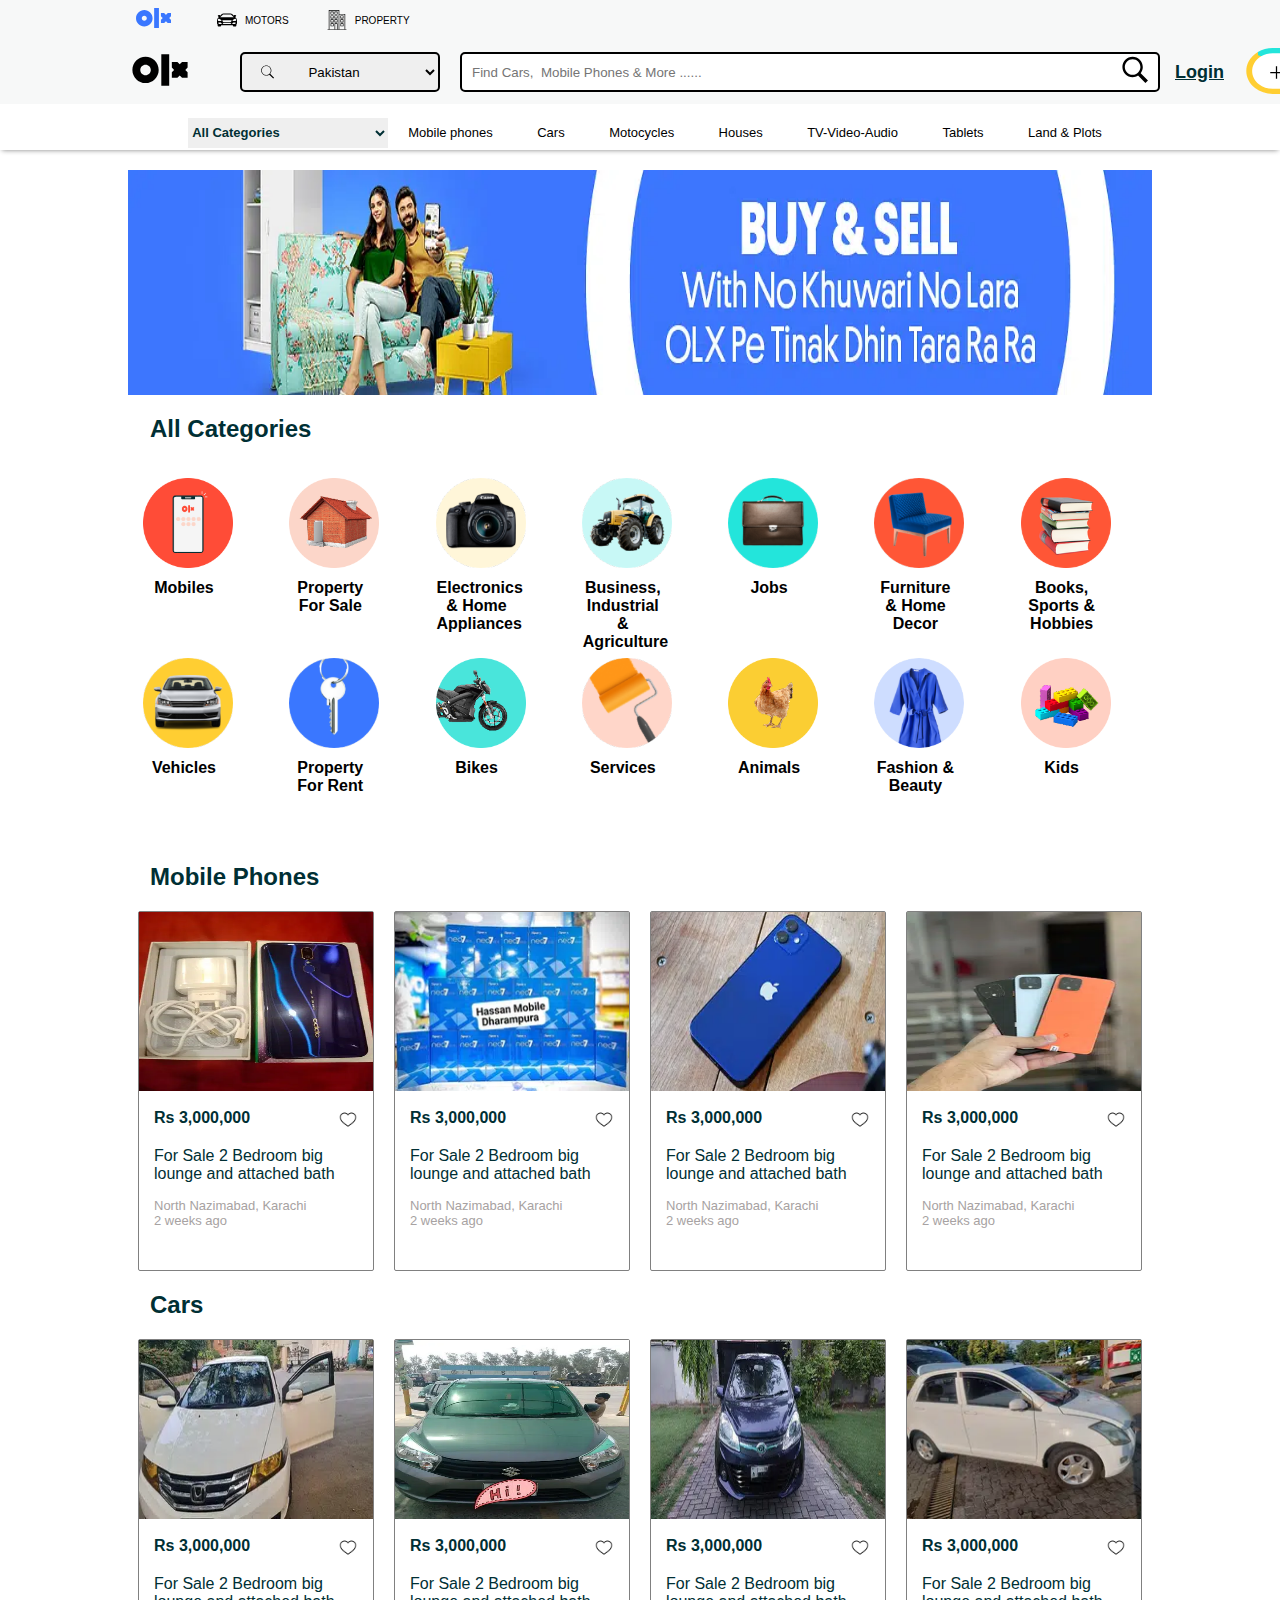
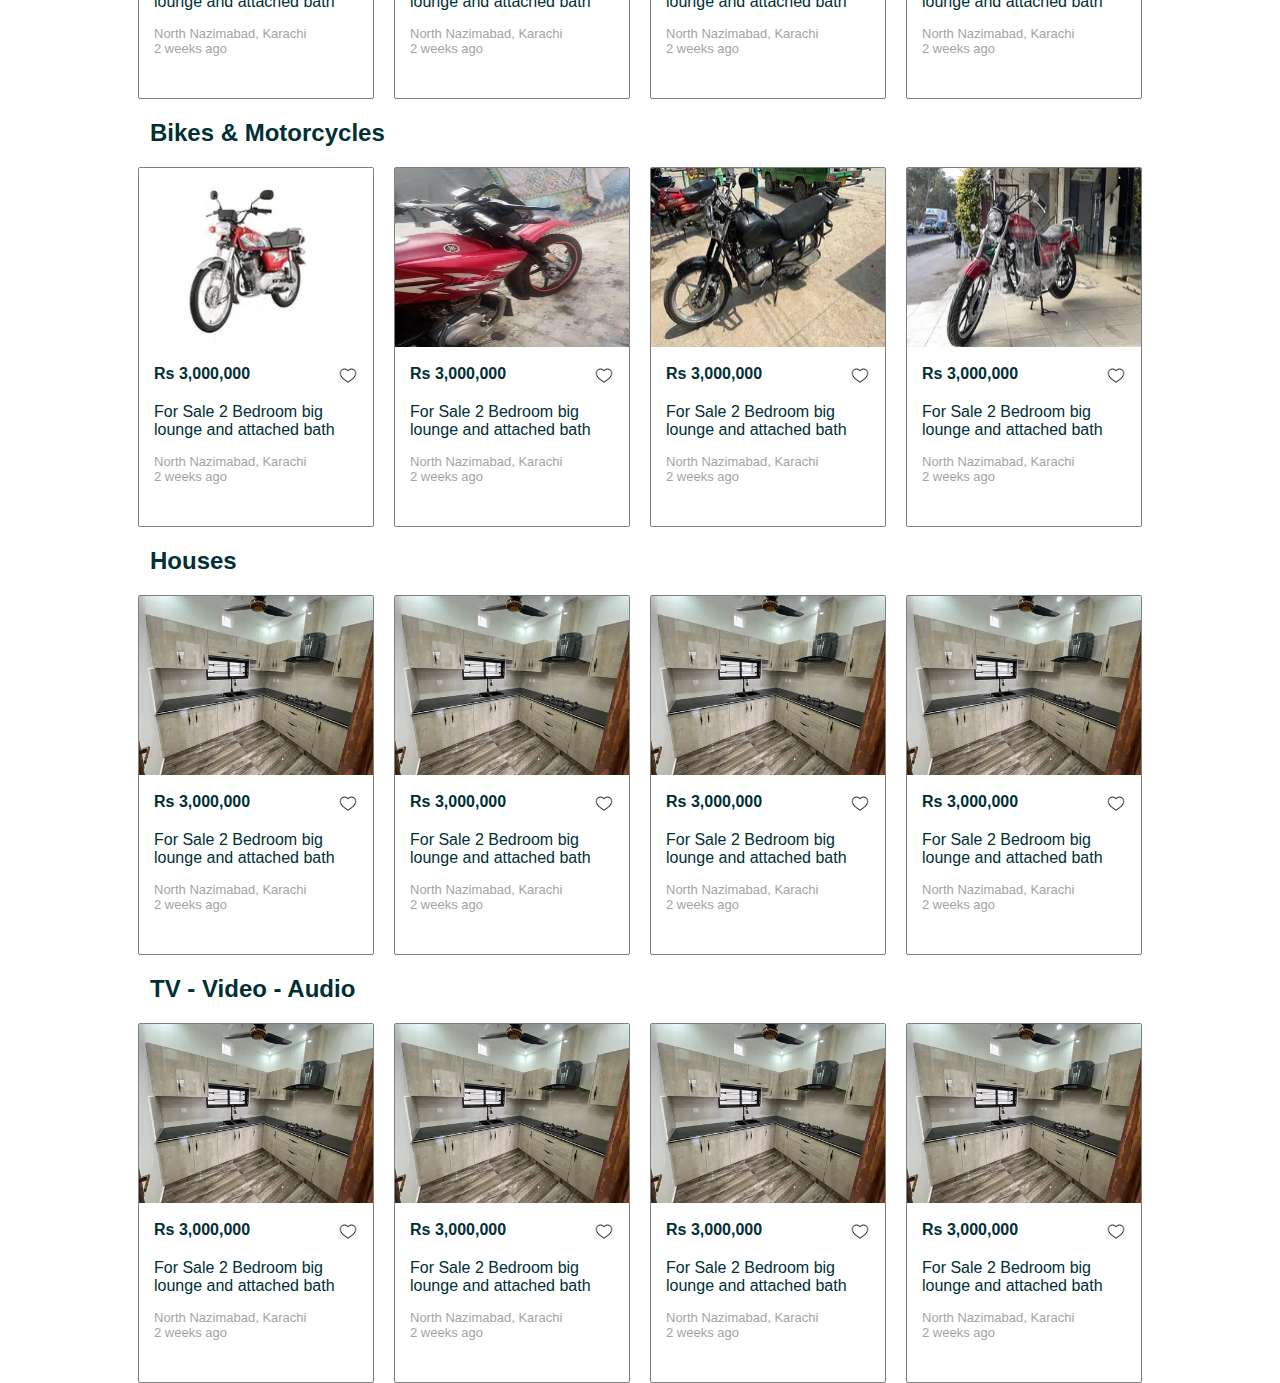
<file: index.html>
<!DOCTYPE html>
<html lang="en">

<head>
    <meta charset="UTF-8">
    <meta name="viewport" content="width=device-width, initial-scale=1.0">
    <title>OLX</title>
    <link rel="stylesheet" href="style.css">
</head>

<body>
    <header>
        <div class="topheader">

            <div id="logo">
                <img src="./images/OLX_2019.svg" alt="logo black" width="35">
            </div>

            <div id="car">
                <img src="./images/sedan-car-front.svg" alt="car">
                <p>MOTORS</p>
            </div>

            <div id="property">
                <img src="./images/building-1062.svg" alt="property">
                <p>PROPERTY</p>
            </div>

        </div>
        <div id="botheader">
            <div id="logo2">
                <img src="./images/olx-logo-vector.svg" alt="logo2" width="60">
            </div>
            <div id="location">
                <img src="./images/icons8-search.svg" alt="search" width="15">
                <select title="location" name="location" id="locate">
                    <option value="Pakistan" selected>Pakistan</option>
                    <option value="Azad Kashmir">Azad Kashmir</option>
                    <option value="Baluchistan">Baluchistan</option>
                    <option value="Islamabad">Islamabad</option>
                    <option value="Khyber pakhtunkhuwa">Khyber pakhtunkhuwa</option>
                    <option value="Punjab">Punjab</option>
                    <option value="Sindh">Sindh</option>
                </select>
            </div>
            <div id="search-container">
                <input type="search" name="search" id="searchinput"
                    placeholder="Find Cars,  Mobile Phones & More ...... ">
                <div id="searchicon">
                    <a href="http://google.com/search"><img src="./images/icons8-search black.svg" alt="black search"
                            width="30"></a>
                </div>
            </div>

            <div class="login">
                <a href="./login.html" target="_blank">Login</a>
            </div>

            <div class="sell">
                <img src="./images/icons8-plus.svg" alt="plus" width="15">
                <span><a href="./sell.html" title="sell"> SELL</a></span>
            </div>
        </div>
    </header>

    <nav>
        <div id="nav">
            <div class="category">

                <select title="category" id="category" name="category">
                    <option value="all">All Categories</option>
                    <option value="mobilephones">Mobiles</option>
                    <option value="vehicles">Vehicles</option>
                    <option value="home-decor">Home Decor</option>
                    <!-- Add more categories as needed -->
                </select>
            </div>

            <div id="navbar"></div>
            <ul>
                <li><a href="./mobile-phones.html">Mobile phones</a></li>
                <li><a href="./cars.html">Cars</a></li>
                <li><a href="./motocycles.html">Motocycles</a></li>
                <li><a href="./houses.html">Houses</a></li>
                <li><a href="tv-video-audio.html">TV-Video-Audio</a></li>
                <li><a href="tablets.html">Tablets</a></li>
                <li><a href="land-plots.html">Land & Plots</a></li>

        </div>

        </div>
    </nav>
    <!-- <div class="banner">
        <img src="./images/banner2.jpg" alt="banner"  >
    </div> -->

    <div class="banner">
        <div class="imageslider">

        </div>
    </div>

    <div class="section">


        <h2> All Categories</h2>
        <!-- Categories -->
        <div class="allcategories">


            <div class="cat">
                <div>
                    <img src="./images/cat/mobiles.8c768c96bfde33f18fcf5af2a8b9cf71.png" alt="mobile-phones" width="90">

                </div>
                <div class="spany">

                    <span>Mobiles</span>
                </div>
            </div>
            <div class="cat">
                <div>
                    <img src="./images/cat/vehicles.29fb808d5118f0db56f68a39ce5392e2.png" alt="vehicles" width="90">

                </div>
                <div class="spany">

                    <span>Vehicles</span>
                </div>
            </div>
            <div class="cat">
                <div>
                    <img src="./images/cat/property-for-sale.e3a00dbfdaa69fe5f713665f1069502f.png"
                        alt="property-for-sale" width="90">

                </div>
                <div class="spany">

                    <span>Property for Sale</span>
                </div>
            </div>
            <div class="cat">
                <div>
                    <img src="./images/cat/property-for-rent.8436595fbaa90d47f0178006f57090a8.png"
                        alt="property-for-rent" width="90">

                </div>
                <div class="spany">

                    <span>Property for Rent</span>
                </div>
            </div>
            <div class="cat">
                <div>
                    <img src="./images/cat/electronics-home-appliances.46e034dd8adca44625c2c70e4d1b5984.png"
                        alt="electronics-home-appliances" width="90">

                </div>
                <div class="spany">

                    <span>Electronics & Home Appliances</span>
                </div>
            </div>
            <div class="cat">
                <div>
                    <img src="./images/cat/bikes.4dcd02c49b2b83aa5b4d629d1e2b383e.png" alt="Bikes" width="90">

                </div>
                <div class="spany">

                    <span>Bikes</span>
                </div>
            </div>
            <div class="cat">
                <div>
                    <img src="./images/cat/business-industrial-agriculture.704a6ffb9081bc94b11c102cc613670f.png"
                        alt="business-industrial-agriculture" width="90">

                </div>
                <div class="spany">

                    <span>Business, Industrial & Agriculture</span>
                </div>
            </div>
            <div class="cat">
                <div>
                    <img src="./images/cat/services.dc6aef196c0403dc61b0ee813f66fa5b.png" alt="services" width="90">

                </div>
                <div class="spany">

                    <span>Services</span>
                </div>
            </div>
            <div class="cat">
                <div>
                    <img src="./images/cat/jobs.79e6136dda02111cf8e7afe26b9e0f93.png" alt="jobs" width="90">

                </div>
                <div class="spany">

                    <span>Jobs</span>
                </div>
            </div>
            <div class="cat">
                <div>
                    <img src="./images/cat/animals.62d396e85f7523dbc8ff23889fdd5c31.png" alt="animals" width="90">

                </div>
                <div class="spany">

                    <span>Animals</span>
                </div>
            </div>
            <div class="cat">
                <div>
                    <img src="./images/cat/furniture-home-decor.66bcf157a53ea4c736a5b0af41219475.png"
                        alt="furniture-home-decor" width="90">

                </div>
                <div class="spany">

                    <span>Furniture & Home Decor</span>
                </div>
            </div>
            <div class="cat">
                <div>
                    <img src="./images/cat/fashion-beauty.dd2cf7638c29b0e5c084a6673dd94dd7.png" alt="fashion-beauty"
                        width="90">

                </div>
                <div class="spany">

                    <span>Fashion & Beauty</span>
                </div>
            </div>
            <div class="cat">
                <div>
                    <img src="./images/cat/books-sports-hobbies.6fee8d841b332d65a10f050f4a2ee1c8.png"
                        alt="books-sports-hobbies" width="90">

                </div>
                <div class="spany">

                    <span>Books, Sports & Hobbies</span>
                </div>
            </div>
            <div class="cat">
                <div>
                    <img src="./images/cat/kids.cd8d8864804f1c35dd6a7df68268a48d.png" alt="kids" width="90">

                </div>
                <div class="spany">

                    <span>Kids</span>
                </div>
            </div>


        </div>

        <!-- 1st add -->

        <h2> Mobile Phones</h2>
        <div class="mainads">


            <div class="add">
                <div class="image">
                    <img src="./images/mobile1.jpeg" alt="house">
                </div>

                <div class="detail">
                    <div class="l1">
                        <span>Rs 3,000,000</span>
                        <img src="./images/icons8-favourite-50.png" width="20" alt="fav">
                    </div>

                    <div class="l2">
                        <p class="tag">For Sale 2 Bedroom big lounge and attached bath</p>
                    </div>

                    <div class="l3">
                        <p class="area">North Nazimabad, Karachi</p>
                    </div>

                    <div class="l4">
                        <p class="tf">2 weeks ago</p>
                    </div>

                </div>
            </div>
            <div class="add">
                <div class="image">
                    <img src="./images/mobile2.jpeg" alt="house">
                </div>

                <div class="detail">
                    <div class="l1">
                        <span>Rs 3,000,000</span>
                        <img src="./images/icons8-favourite-50.png" width="20" alt="fav">
                    </div>

                    <div class="l2">
                        <p class="tag">For Sale 2 Bedroom big lounge and attached bath</p>
                    </div>

                    <div class="l3">
                        <p class="area">North Nazimabad, Karachi</p>
                    </div>

                    <div class="l4">
                        <p class="tf">2 weeks ago</p>
                    </div>

                </div>
            </div>
            <div class="add">
                <div class="image">
                    <img src="./images/mobile3.jpeg" alt="house">
                </div>

                <div class="detail">
                    <div class="l1">
                        <span>Rs 3,000,000</span>
                        <img src="./images/icons8-favourite-50.png" width="20" alt="fav">
                    </div>

                    <div class="l2">
                        <p class="tag">For Sale 2 Bedroom big lounge and attached bath</p>
                    </div>

                    <div class="l3">
                        <p class="area">North Nazimabad, Karachi</p>
                    </div>

                    <div class="l4">
                        <p class="tf">2 weeks ago</p>
                    </div>

                </div>
            </div>
            <div class="add">

                <div class="image">
                    <img src="./images/mobile4.jpeg" alt="house">
                </div>

                <div class="detail">
                    <div class="l1">
                        <span>Rs 3,000,000</span>
                        <img src="./images/icons8-favourite-50.png" width="20" alt="fav">
                    </div>

                    <div class="l2">
                        <p class="tag">For Sale 2 Bedroom big lounge and attached bath</p>
                    </div>

                    <div class="l3">
                        <p class="area">North Nazimabad, Karachi</p>
                    </div>

                    <div class="l4">
                        <p class="tf">2 weeks ago</p>
                    </div>

                </div>
            </div>


            <!-- 2nd add -->


        </div>
        <h2> Cars</h2>
        <div class="mainads">


            <div class="add">
                <div class="image">
                    <img src="./images/olx-car1.jpeg" alt="house">
                </div>

                <div class="detail">
                    <div class="l1">
                        <span>Rs 3,000,000</span>
                        <img src="./images/icons8-favourite-50.png" width="20" alt="fav">
                    </div>

                    <div class="l2">
                        <p class="tag">For Sale 2 Bedroom big lounge and attached bath</p>
                    </div>

                    <div class="l3">
                        <p class="area">North Nazimabad, Karachi</p>
                    </div>

                    <div class="l4">
                        <p class="tf">2 weeks ago</p>
                    </div>

                </div>
            </div>
            <div class="add">
                <div class="image">
                    <img src="./images/olx-car2.jpeg" alt="house">
                </div>

                <div class="detail">
                    <div class="l1">
                        <span>Rs 3,000,000</span>
                        <img src="./images/icons8-favourite-50.png" width="20" alt="fav">
                    </div>

                    <div class="l2">
                        <p class="tag">For Sale 2 Bedroom big lounge and attached bath</p>
                    </div>

                    <div class="l3">
                        <p class="area">North Nazimabad, Karachi</p>
                    </div>

                    <div class="l4">
                        <p class="tf">2 weeks ago</p>
                    </div>

                </div>
            </div>
            <div class="add">
                <div class="image">
                    <img src="./images/olx-car3.jpeg" alt="house">
                </div>

                <div class="detail">
                    <div class="l1">
                        <span>Rs 3,000,000</span>
                        <img src="./images/icons8-favourite-50.png" width="20" alt="fav">
                    </div>

                    <div class="l2">
                        <p class="tag">For Sale 2 Bedroom big lounge and attached bath</p>
                    </div>

                    <div class="l3">
                        <p class="area">North Nazimabad, Karachi</p>
                    </div>

                    <div class="l4">
                        <p class="tf">2 weeks ago</p>
                    </div>

                </div>
            </div>
            <div class="add">

                <div class="image">
                    <img src="./images/olx-car4.jpeg" alt="house">
                </div>

                <div class="detail">
                    <div class="l1">
                        <span>Rs 3,000,000</span>
                        <img src="./images/icons8-favourite-50.png" width="20" alt="fav">
                    </div>

                    <div class="l2">
                        <p class="tag">For Sale 2 Bedroom big lounge and attached bath</p>
                    </div>

                    <div class="l3">
                        <p class="area">North Nazimabad, Karachi</p>
                    </div>

                    <div class="l4">
                        <p class="tf">2 weeks ago</p>
                    </div>

                </div>
            </div>

            <!-- 3rd add` -->

        </div>
        <h2> Bikes & Motorcycles</h2>
        <div class="mainads">

            <div class="add">
                <div class="image">
                    <img src="./images/bike1.jpeg" alt="house">
                </div>

                <div class="detail">
                    <div class="l1">
                        <span>Rs 3,000,000</span>
                        <img src="./images/icons8-favourite-50.png" width="20" alt="fav">
                    </div>

                    <div class="l2">
                        <p class="tag">For Sale 2 Bedroom big lounge and attached bath</p>
                    </div>

                    <div class="l3">
                        <p class="area">North Nazimabad, Karachi</p>
                    </div>

                    <div class="l4">
                        <p class="tf">2 weeks ago</p>
                    </div>

                </div>
            </div>
            <div class="add">
                <div class="image">
                    <img src="./images/bike2.jpeg" alt="house">
                </div>

                <div class="detail">
                    <div class="l1">
                        <span>Rs 3,000,000</span>
                        <img src="./images/icons8-favourite-50.png" width="20" alt="fav">
                    </div>

                    <div class="l2">
                        <p class="tag">For Sale 2 Bedroom big lounge and attached bath</p>
                    </div>

                    <div class="l3">
                        <p class="area">North Nazimabad, Karachi</p>
                    </div>

                    <div class="l4">
                        <p class="tf">2 weeks ago</p>
                    </div>

                </div>
            </div>
            <div class="add">
                <div class="image">
                    <img src="./images/bike3.jpeg" alt="house">
                </div>

                <div class="detail">
                    <div class="l1">
                        <span>Rs 3,000,000</span>
                        <img src="./images/icons8-favourite-50.png" width="20" alt="fav">
                    </div>

                    <div class="l2">
                        <p class="tag">For Sale 2 Bedroom big lounge and attached bath</p>
                    </div>

                    <div class="l3">
                        <p class="area">North Nazimabad, Karachi</p>
                    </div>

                    <div class="l4">
                        <p class="tf">2 weeks ago</p>
                    </div>

                </div>
            </div>
            <div class="add">

                <div class="image">
                    <img src="./images/bike4.jpeg" alt="house">
                </div>

                <div class="detail">
                    <div class="l1">
                        <span>Rs 3,000,000</span>
                        <img src="./images/icons8-favourite-50.png" width="20" alt="fav">
                    </div>

                    <div class="l2">
                        <p class="tag">For Sale 2 Bedroom big lounge and attached bath</p>
                    </div>

                    <div class="l3">
                        <p class="area">North Nazimabad, Karachi</p>
                    </div>

                    <div class="l4">
                        <p class="tf">2 weeks ago</p>
                    </div>

                </div>
            </div>
            <!-- 4th add -->
        </div>
        <h2> Houses</h2>
        <div class="mainads">


            <div class="add">
                <div class="image">
                    <img src="./images/house1.jpeg" alt="house">
                </div>

                <div class="detail">
                    <div class="l1">
                        <span>Rs 3,000,000</span>
                        <img src="./images/icons8-favourite-50.png" width="20" alt="fav">
                    </div>

                    <div class="l2">
                        <p class="tag">For Sale 2 Bedroom big lounge and attached bath</p>
                    </div>

                    <div class="l3">
                        <p class="area">North Nazimabad, Karachi</p>
                    </div>

                    <div class="l4">
                        <p class="tf">2 weeks ago</p>
                    </div>

                </div>
            </div>
            <div class="add">
                <div class="image">
                    <img src="./images/house1.jpeg" alt="house">
                </div>

                <div class="detail">
                    <div class="l1">
                        <span>Rs 3,000,000</span>
                        <img src="./images/icons8-favourite-50.png" width="20" alt="fav">
                    </div>

                    <div class="l2">
                        <p class="tag">For Sale 2 Bedroom big lounge and attached bath</p>
                    </div>

                    <div class="l3">
                        <p class="area">North Nazimabad, Karachi</p>
                    </div>

                    <div class="l4">
                        <p class="tf">2 weeks ago</p>
                    </div>

                </div>
            </div>
            <div class="add">
                <div class="image">
                    <img src="./images/house1.jpeg" alt="house">
                </div>

                <div class="detail">
                    <div class="l1">
                        <span>Rs 3,000,000</span>
                        <img src="./images/icons8-favourite-50.png" width="20" alt="fav">
                    </div>

                    <div class="l2">
                        <p class="tag">For Sale 2 Bedroom big lounge and attached bath</p>
                    </div>

                    <div class="l3">
                        <p class="area">North Nazimabad, Karachi</p>
                    </div>

                    <div class="l4">
                        <p class="tf">2 weeks ago</p>
                    </div>

                </div>
            </div>
            <div class="add">

                <div class="image">
                    <img src="./images/house1.jpeg" alt="house">
                </div>

                <div class="detail">
                    <div class="l1">
                        <span>Rs 3,000,000</span>
                        <img src="./images/icons8-favourite-50.png" width="20" alt="fav">
                    </div>

                    <div class="l2">
                        <p class="tag">For Sale 2 Bedroom big lounge and attached bath</p>
                    </div>

                    <div class="l3">
                        <p class="area">North Nazimabad, Karachi</p>
                    </div>

                    <div class="l4">
                        <p class="tf">2 weeks ago</p>
                    </div>

                </div>
            </div>


            <!-- 5th add -->


        </div>
        <h2> TV - Video - Audio </h2>
        <div class="mainads">


            <div class="add">
                <div class="image">
                    <img src="./images/house1.jpeg" alt="house">
                </div>

                <div class="detail">
                    <div class="l1">
                        <span>Rs 3,000,000</span>
                        <img src="./images/icons8-favourite-50.png" width="20" alt="fav">
                    </div>

                    <div class="l2">
                        <p class="tag">For Sale 2 Bedroom big lounge and attached bath</p>
                    </div>

                    <div class="l3">
                        <p class="area">North Nazimabad, Karachi</p>
                    </div>

                    <div class="l4">
                        <p class="tf">2 weeks ago</p>
                    </div>

                </div>
            </div>
            <div class="add">
                <div class="image">
                    <img src="./images/house1.jpeg" alt="house">
                </div>

                <div class="detail">
                    <div class="l1">
                        <span>Rs 3,000,000</span>
                        <img src="./images/icons8-favourite-50.png" width="20" alt="fav">
                    </div>

                    <div class="l2">
                        <p class="tag">For Sale 2 Bedroom big lounge and attached bath</p>
                    </div>

                    <div class="l3">
                        <p class="area">North Nazimabad, Karachi</p>
                    </div>

                    <div class="l4">
                        <p class="tf">2 weeks ago</p>
                    </div>

                </div>
            </div>
            <div class="add">
                <div class="image">
                    <img src="./images/house1.jpeg" alt="house">
                </div>

                <div class="detail">
                    <div class="l1">
                        <span>Rs 3,000,000</span>
                        <img src="./images/icons8-favourite-50.png" width="20" alt="fav">
                    </div>

                    <div class="l2">
                        <p class="tag">For Sale 2 Bedroom big lounge and attached bath</p>
                    </div>

                    <div class="l3">
                        <p class="area">North Nazimabad, Karachi</p>
                    </div>

                    <div class="l4">
                        <p class="tf">2 weeks ago</p>
                    </div>

                </div>
            </div>
            <div class="add">

                <div class="image">
                    <img src="./images/house1.jpeg" alt="house">
                </div>

                <div class="detail">
                    <div class="l1">
                        <span>Rs 3,000,000</span>
                        <img src="./images/icons8-favourite-50.png" width="20" alt="fav">
                    </div>

                    <div class="l2">
                        <p class="tag">For Sale 2 Bedroom big lounge and attached bath</p>
                    </div>

                    <div class="l3">
                        <p class="area">North Nazimabad, Karachi</p>
                    </div>

                    <div class="l4">
                        <p class="tf">2 weeks ago</p>
                    </div>

                </div>
            </div>

        </div>









    </div>

</body>

</html>
</file>
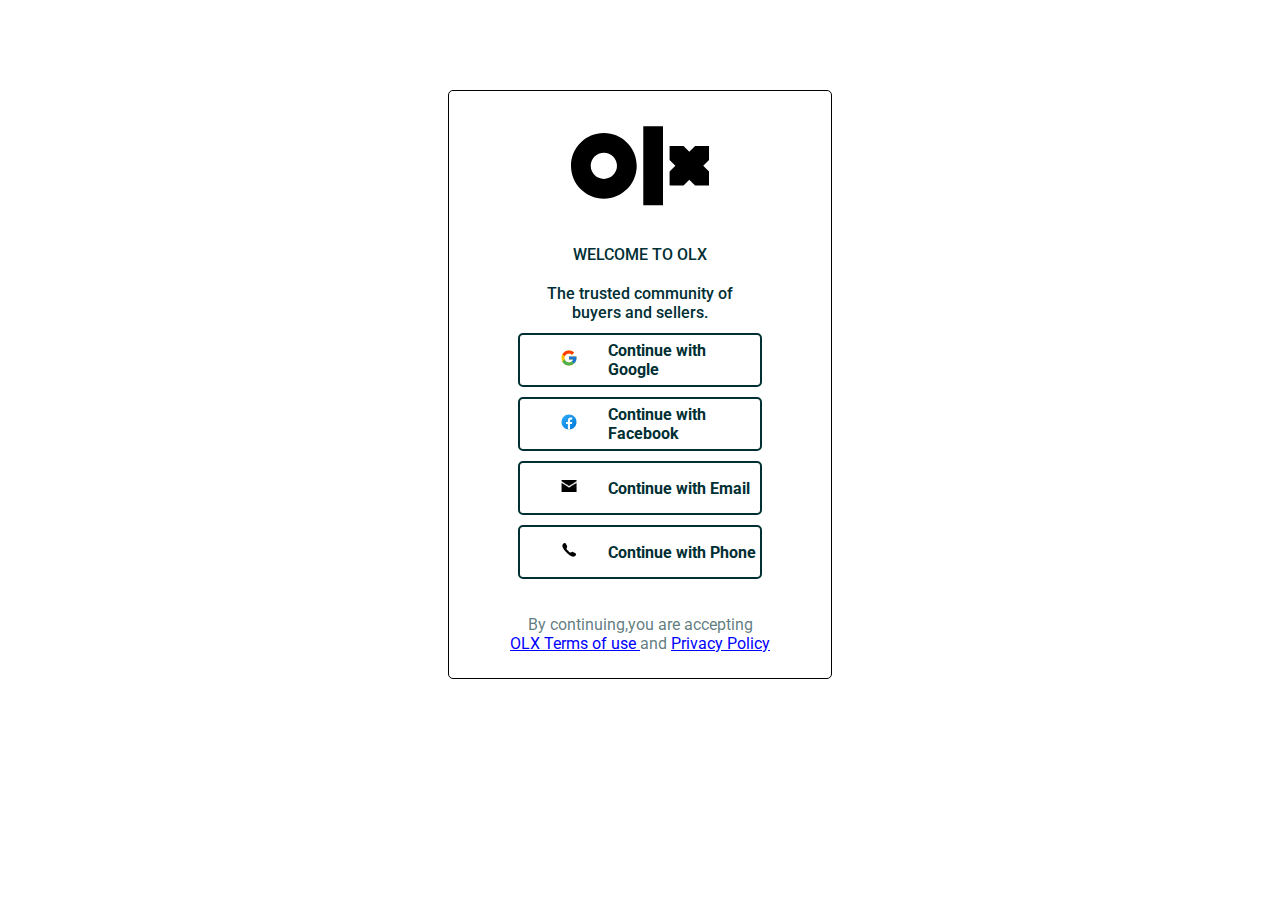
<file: login.html>
<!DOCTYPE html>
<html lang="en">

<head>
    <meta charset="UTF-8">
    <meta name="viewport" content="width=device-width, initial-scale=1.0">
    <title>Login</title>
    <link rel="stylesheet" href="login.css">
</head>

<body>

    <div class="complete">
        <form action="#">

            <!-- login form -->
            <div class="toplog">
                <img id="logo" src="./images/olx-logo-vector.svg" alt="logo2">
                <p>welcome to olx</p>
                <p>The trusted community of <br> buyers and sellers.</p>
            </div>

            <div class="social">
                <a href="https://accounts.google.com/v3/signin/identifier?dsh=S-2012757744%3A1688665532058749&client_id=874470485231-c7l7qahib20c03gpab475f1j0una1pcu.apps.googleusercontent.com&nonce=neNWsB0ObzgXOD6_kYQ9Qg&o2v=2&redirect_uri=https%3A%2F%2Fauth.olx.com.pk%2Fauth%2Frealms%2Folx-pk%2Fbroker%2Fgoogle%2Fendpoint&response_type=code&scope=openid+profile+email&service=lso&state=Hpb0EZyDXyscs0BuTT60uy1NL0-40XN2MwwymxZsoek.NuyQZyh8eOM.frontend&flowName=GeneralOAuthFlow&continue=https%3A%2F%2Faccounts.google.com%2Fsignin%2Foauth%2Fconsent%3Fauthuser%3Dunknown%26part%[base64]%26as%3DS-2012757744%253A1688665532058749%26client_id%3D874470485231-c7l7qahib20c03gpab475f1j0una1pcu.apps.googleusercontent.com%23&app_domain=https%3A%2F%2Fauth.olx.com.pk&rart=ANgoxcfOCsMdrrORRsI2WIMUNW6Wn2eOvLzM1TjxwLtQIUe9KKaaTQ5i04UVGHDCD4okDLoRAme9b-TKAN5skUYeZAIFNPEHgA"
                    target="_blank" rel="noopener noreferrer">
                    <div class="link">
                        <div class="imglog">
                            <img src="./images/icons8-google.svg" width="18" alt="icons8-google">
                        </div>
                        <p>
                            Continue with Google
                        </p>

                    </div>
                </a>

                <a href="https://www.facebook.com/login.php?skip_api_login=1&api_key=1605623943100328&kid_directed_site=0&app_id=1605623943100328&signed_next=1&next=https%3A%2F%2Fwww.facebook.com%2Fdialog%2Foauth%3Fscope%3Dopenid%2Bemail%26state%3DALgzMaoUoa3_IyVs0gHL9IGNj0Nn99jdBu1khe-rfBo.8UVNEfQE2r0.frontend%26response_type%3Dcode%26client_id%3D1605623943100328%26redirect_uri%3Dhttps%253A%252F%252Fauth.olx.com.pk%252Fauth%252Frealms%252Folx-pk%252Fbroker%252Ffacebook%252Fendpoint%26ret%3Dlogin%26fbapp_pres%3D0%26logger_id%3Dd9f69d53-e0b9-4cd2-a55b-dab13fca9936%26tp%3Dunspecified&cancel_url=https%3A%2F%2Fauth.olx.com.pk%2Fauth%2Frealms%2Folx-pk%2Fbroker%2Ffacebook%2Fendpoint%3Ferror%3Daccess_denied%26error_code%3D200%26error_description%3DPermissions%2Berror%26error_reason%3Duser_denied%26state%3DALgzMaoUoa3_IyVs0gHL9IGNj0Nn99jdBu1khe-rfBo.8UVNEfQE2r0.frontend%23_%3D_&display=page&locale=en_GB&pl_dbl=0" target="_blank" rel="noopener noreferrer">
                    <div class="link">
                        <div class="imglog">
                            <img src="./images/icons8-facebook.svg" width="18" alt="icons8-google">
                        </div>
                        <p>
                            Continue with Facebook
                        </p>

                    </div>
                </a>
                <a href="#" target="_blank" rel="noopener noreferrer">
                    <div class="link">
                        <div class="imglog">
                            <img src="./images/icons8-email-24.png" width="18" alt="icons8-google">
                        </div>
                        <p>
                            Continue with Email
                        </p>

                    </div>
                </a>
                <a href="#" target="_blank" rel="noopener noreferrer">
                    <div class="link">
                        <div class="imglog">
                            <img src="./images/icons8-phone-30.png" width="18" alt="icons8-google">
                        </div>
                        <p>
                            Continue with Phone
                        </p>

                    </div>
                </a>

                <!-- <div class="link">
                    <img src="./images/icons8-facebook.svg" width="18" alt="icons8-facebook"> <a
                        href="www.google.com.pk"> Continue with Facebook</a>
                </div>
                <div class="link">
                    <img src="./images/icons8-email-24.png" width="18" alt="icons8-email-24"> <a
                        href="www.google.com.pk"> Continue with Email</a>
                </div>
                <div class="link">
                    <img src="./images/icons8-phone-30.png" width="18" alt="icons8-phone-30"> <a
                        href="www.google.com.pk"> Continue with Phone</a>
                </div> -->

            </div>



            <div class="foot">
                <span>By continuing,you are accepting</span><br>
                <a href="https://help.olx.com.pk/hc/en-us/articles/4402989977487-What-are-the-terms-of-use-">OLX Terms
                    of use </a>
                <span>and</span>
                <a href="https://help.olx.com.pk/hc/en-us/categories/4402989237007-Legal-Privacy-information">Privacy
                    Policy</a>

            </div>

        </form>
    </div>

</body>

</html>
</file>
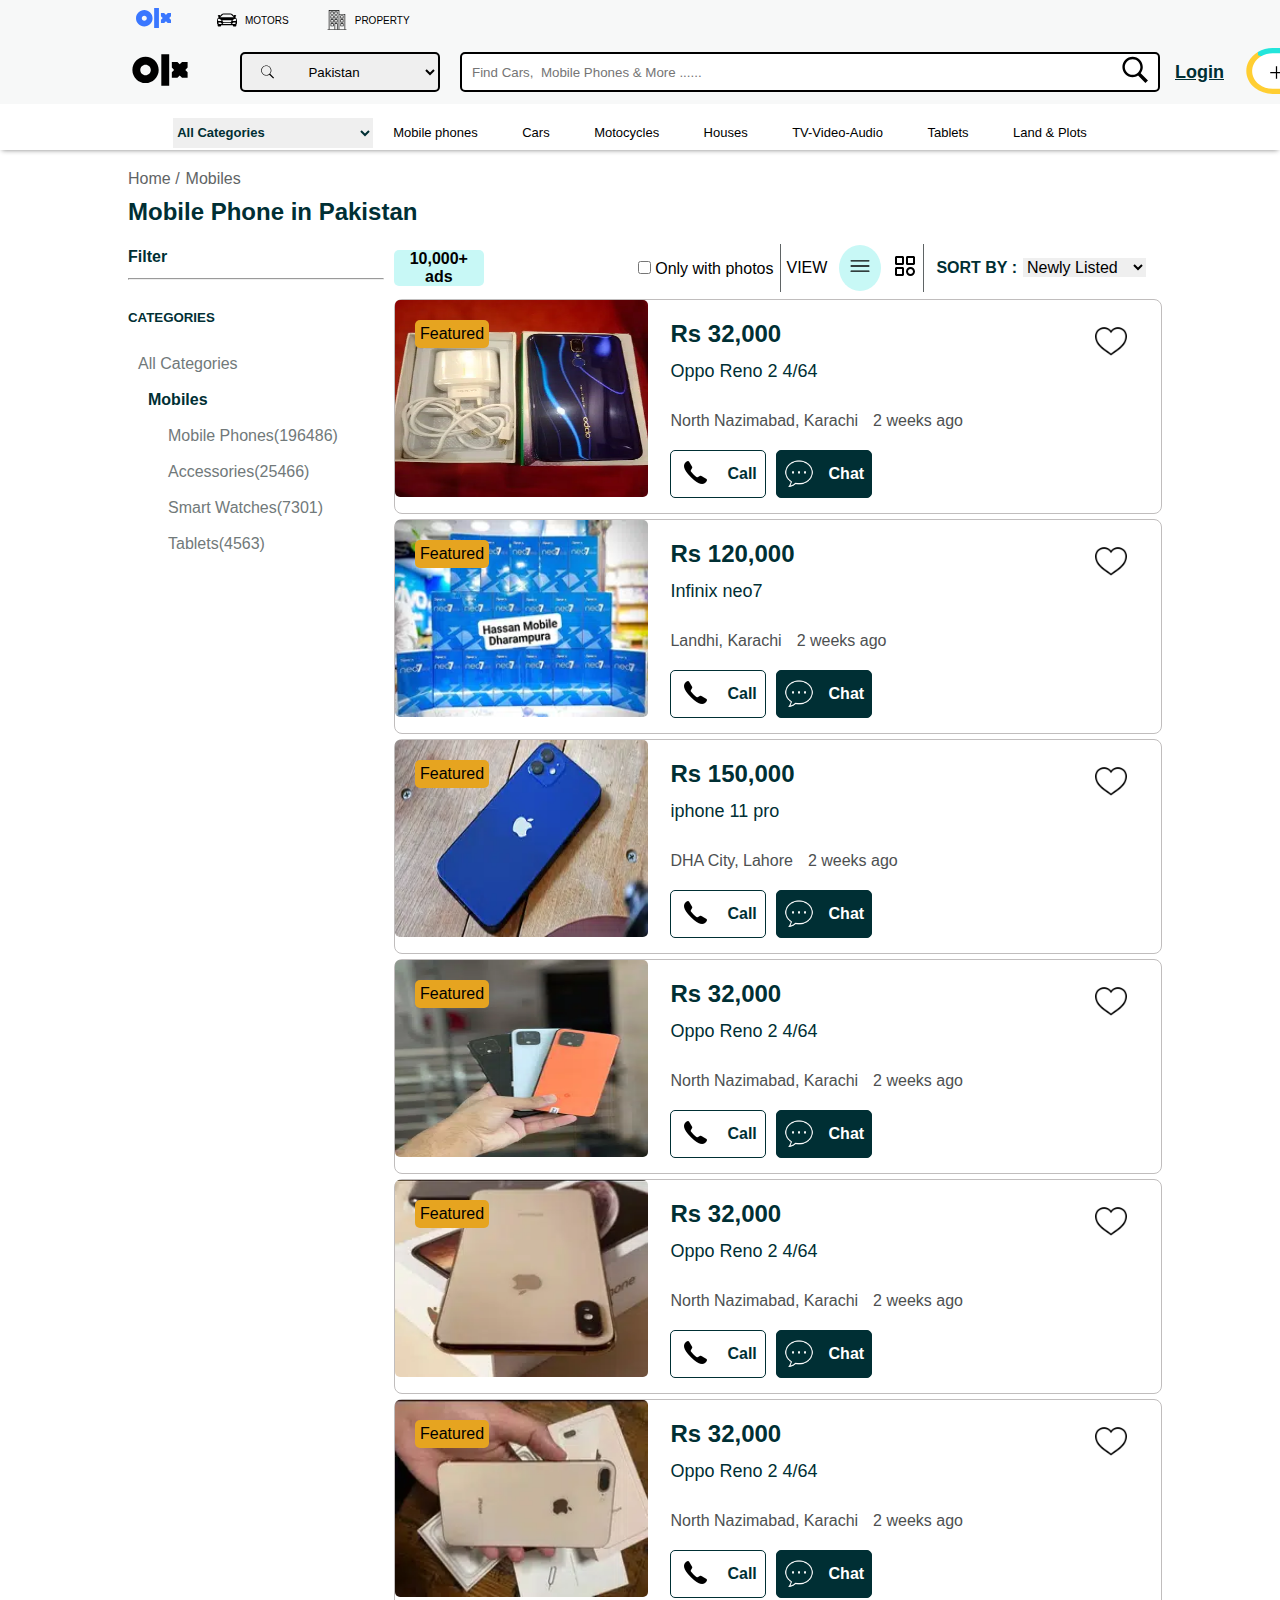
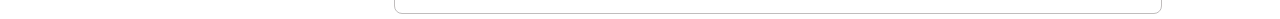
<file: mobile-phones.html>
<!DOCTYPE html>
<html lang="en">

<head>
    <meta charset="UTF-8">
    <meta name="viewport" content="width=device-width, initial-scale=1.0">
    <title>OLX-Mobile Phones</title>
    <link rel="stylesheet" href="mobile-phones.css">
</head>

<body>
    <header>
        <div class="topheader">
            <a href="./index.html">

                <div id="logo">
                    <img src="./images/OLX_2019.svg" alt="logo black" width="35">
                </div>
            </a>
            
            <div id="car">
                <img src="./images/sedan-car-front.svg" alt="car">
                <p>MOTORS</p>
            </div>

            <div id="property">
                <img src="./images/building-1062.svg" alt="property">
                <p>PROPERTY</p>
            </div>

        </div>
        <div id="botheader">
            <a href="./index.html">
                <div id="logo2">
                    <img src="./images/olx-logo-vector.svg" alt="logo2" width="60">
                </div>
            </a>
            <div id="location">
                <img src="./images/icons8-search.svg" alt="search" width="15">
                <select title="location" name="location" id="locate">
                    <option value="Pakistan" selected>Pakistan</option>
                    <option value="Azad Kashmir">Azad Kashmir</option>
                    <option value="Baluchistan">Baluchistan</option>
                    <option value="Islamabad">Islamabad</option>
                    <option value="Khyber pakhtunkhuwa">Khyber pakhtunkhuwa</option>
                    <option value="Punjab">Punjab</option>
                    <option value="Sindh">Sindh</option>
                </select>
            </div>
            <div id="search-container">
                <input type="search" name="search" id="searchinput"
                    placeholder="Find Cars,  Mobile Phones & More ...... ">
                <div id="searchicon">
                    <a href="http://google.com/search"><img src="./images/icons8-search black.svg" alt="black search"
                            width="30"></a>
                </div>
            </div>

            <div class="login">
                <a href="./login.html" target="_blank">Login</a>
            </div>

            <div class="sell">
                <img src="./images/icons8-plus.svg" alt="plus" width="15">
                <span><a href="./sell.html" title="sell"> SELL</a></span>
            </div>
        </div>
    </header>

    <nav>
        <div id="nav">
            <div class="category">

                <select title="category" id="category" name="category">
                    <option value="all">All Categories</option>
                    <option value="mobilephones">Mobiles</option>
                    <option value="vehicles">Vehicles</option>
                    <option value="home-decor">Home Decor</option>
                    <!-- Add more categories as needed -->
                </select>
            </div>

            <div id="navbar"></div>
            <ul>
                <li><a href="./mobile-phones.html">Mobile phones</a></li>
                <li><a href="./cars.html">Cars</a></li>
                <li><a href="./motocycles.html">Motocycles</a></li>
                <li><a href="./houses.html">Houses</a></li>
                <li><a href="tv-video-audio.html">TV-Video-Audio</a></li>
                <li><a href="tablets.html">Tablets</a></li>
                <li><a href="land-plots.html">Land & Plots</a></li>

        </div>

        </div>
    </nav>
    <div class="section">
        <div class="section1">
            <div class="page">
                <a href="index.html"> Home /</a>
                <a href="#"> Mobiles</a>
            </div>

            <div class="head">
                <h2>Mobile Phone in Pakistan</h2>
            </div>
        </div>

        <div class="section2">

            <div class="section2a">
                <div class="filter">
                    <h4>Filter</h4>
                </div>
                <hr>
                <div class="categories">
                    <a href="http://">
                        <div class="filter">
                            <h5>CATEGORIES</h5>
                        </div>
                    </a>
                    <a href="http://">
                        <div class="allcat">
                            <span>All Categories</span>
                        </div>
                    </a>

                    <a href="http://">
                        <div class="mob">
                            <span>Mobiles</span>
                        </div>
                    </a>
                    <a href="http://">
                        <div class="list">
                            <span>Mobile Phones(196486)</span>
                        </div>
                    </a>
                    <a href="http://">
                        <div class="list">
                            <span>Accessories(25466)</span>
                        </div>
                    </a>
                    <a href="http://">
                        <div class="list">
                            <span>Smart Watches(7301)</span>
                        </div>
                    </a>
                    <a href="http://">
                        <div class="list">
                            <span>Tablets(4563)</span>
                        </div>
                    </a>



                </div>

            </div>

            <div class="section2b">
                <div class="secnav">
                    <div class="num">
                        <p>10,000+ ads</p>
                    </div>

                    <div class="sorting-container">


                        <div class="check">
                            <input type="checkbox" name="check" id="check"> <label for="check">Only with photos</label>
                        </div>

                        <div class="view-container">
                            <div class="view">VIEW</div>
                            <div class="imgview">
                                <img src="./images/icons8-hamburger-menu.svg" alt="menu" width="22">
                            </div>
                            <div class="icongrid">
                                <img src="./images/iconGrid_noinline.20d3115f90d4e01862afb7d21be83420.svg" alt="">
                            </div>
                        </div>

                        <div class="sort">
                            <div id="sortby">SORT BY :</div>
                            <div class="sorting">
                                <select title="sort" name="sort" id="sort">
                                    <option value="newly  listed" selected>Newly Listed</option>
                                    <option value="most relevant">Most Relevant</option>
                                    <option value="lowest price">Lowest Price</option>
                                    <option value="highest price">Highest Price</option>
                                </select>
                            </div>
                        </div>

                    </div>

                </div>

                <div class="inads">
                    <ul>
                        <li>
                            <article>
                                <div class="image">
                                    <div>
                                        <p>Featured</p>
                                    </div>
                
                                    <img src="./images/mobile1.jpeg" alt="mobile1">
                                </div>
                                <div class="detail">
                                    <div class="l1">
                                        <span>Rs 32,000</span>
                                        <img src="./images/icons8-favourite-50.png" width="40" alt="fav">
                                    </div>

                                    <div class="l2">
                                        <p class="tag">Oppo Reno 2 4/64 </p>
                                    </div>

                                    <div class="l34">

                                        <div class="l3">
                                            <p class="area">North Nazimabad, Karachi</p>
                                        </div>

                                        <div class="l4">
                                            <p class="tf"> 2 weeks ago</p>
                                        </div>
                                    </div>

                                    <div class="buttons">
                                        <button type="submit" id="phone" onclick="window.location.href = 'login.html';">

                                            <div>
                                                <img src="./images/icons8-phone-30.png" alt="phone">
                                            </div>
                                            <div>
                                                <span>Call</span>
                                            </div>

                                        </button>

                                        <button type="submit" id="chat" onclick="window.location.href = 'login.html';">
                                            <div>
                                                <img src="./images/icons8-chat-50.png" alt="chat" width="30">
                                            </div>
                                            <div>
                                                 <span>Chat</span>
                                            </div>
                                        </button>


                                    </div>

                                </div>
                            </article>
                        </li>
                        <li>
                            <article>
                                <div class="image">
                                    <div>
                                        <p>Featured</p>
                                    </div>
                
                                    <img src="./images/mobile2.jpeg" alt="mobile1">
                                </div>
                                <div class="detail">
                                    <div class="l1">
                                        <span>Rs 120,000</span>
                                        <img src="./images/icons8-favourite-50.png" width="40" alt="fav">
                                    </div>

                                    <div class="l2">
                                        <p class="tag">Infinix neo7 </p>
                                    </div>

                                    <div class="l34">

                                        <div class="l3">
                                            <p class="area">Landhi, Karachi</p>
                                        </div>

                                        <div class="l4">
                                            <p class="tf"> 2 weeks ago</p>
                                        </div>
                                    </div>

                                    <div class="buttons">
                                        <button type="submit" id="phone" onclick="window.location.href = 'login.html';">

                                            <div>
                                                <img src="./images/icons8-phone-30.png" alt="phone">
                                            </div>
                                            <div>
                                                <span>Call</span>
                                            </div>

                                        </button>

                                        <button type="submit" id="chat" onclick="window.location.href = 'login.html';">
                                            <div>
                                                <img src="./images/icons8-chat-50.png" alt="chat" width="30">
                                            </div>
                                            <div>
                                                 <span>Chat</span>
                                            </div>
                                        </button>


                                    </div>

                                </div>
                            </article>
                        </li>
                        <li>
                            <article>
                                <div class="image">
                                    <div>
                                        <p>Featured</p>
                                    </div>
                
                                    <img src="./images/mobile3.jpeg" alt="mobile1">
                                </div>
                                <div class="detail">
                                    <div class="l1">
                                        <span>Rs 150,000</span>
                                        <img src="./images/icons8-favourite-50.png" width="40" alt="fav">
                                    </div>

                                    <div class="l2">
                                        <p class="tag">iphone 11 pro </p>
                                    </div>

                                    <div class="l34">

                                        <div class="l3">
                                            <p class="area">DHA City, Lahore</p>
                                        </div>

                                        <div class="l4">
                                            <p class="tf"> 2 weeks ago</p>
                                        </div>
                                    </div>

                                    <div class="buttons">
                                        <button type="submit" id="phone" onclick="window.location.href = 'login.html';">

                                            <div>
                                                <img src="./images/icons8-phone-30.png" alt="phone">
                                            </div>
                                            <div>
                                                <span>Call</span>
                                            </div>

                                        </button>

                                        <button type="submit" id="chat" onclick="window.location.href = 'login.html';">
                                            <div>
                                                <img src="./images/icons8-chat-50.png" alt="chat" width="30">
                                            </div>
                                            <div>
                                                 <span>Chat</span>
                                            </div>
                                        </button>


                                    </div>

                                </div>
                            </article>
                        </li>
                        <li>
                            <article>
                                <div class="image">
                                    <div>
                                        <p>Featured</p>
                                    </div>
                
                                    <img src="./images/mobile4.jpeg" alt="mobile1">
                                </div>
                                <div class="detail">
                                    <div class="l1">
                                        <span>Rs 32,000</span>
                                        <img src="./images/icons8-favourite-50.png" width="40" alt="fav">
                                    </div>

                                    <div class="l2">
                                        <p class="tag">Oppo Reno 2 4/64 </p>
                                    </div>

                                    <div class="l34">

                                        <div class="l3">
                                            <p class="area">North Nazimabad, Karachi</p>
                                        </div>

                                        <div class="l4">
                                            <p class="tf"> 2 weeks ago</p>
                                        </div>
                                    </div>

                                    <div class="buttons">
                                        <button type="submit" id="phone" onclick="window.location.href = 'login.html';">

                                            <div>
                                                <img src="./images/icons8-phone-30.png" alt="phone">
                                            </div>
                                            <div>
                                                <span>Call</span>
                                            </div>

                                        </button>

                                        <button type="submit" id="chat" onclick="window.location.href = 'login.html';">
                                            <div>
                                                <img src="./images/icons8-chat-50.png" alt="chat" width="30">
                                            </div>
                                            <div>
                                                 <span>Chat</span>
                                            </div>
                                        </button>


                                    </div>

                                </div>
                            </article>
                        </li>
                        <li>
                            <article>
                                <div class="image">
                                    <div>
                                        <p>Featured</p>
                                    </div>
                
                                    <img src="./images/mobile5.jpeg" alt="mobile1">
                                </div>
                                <div class="detail">
                                    <div class="l1">
                                        <span>Rs 32,000</span>
                                        <img src="./images/icons8-favourite-50.png" width="40" alt="fav">
                                    </div>

                                    <div class="l2">
                                        <p class="tag">Oppo Reno 2 4/64 </p>
                                    </div>

                                    <div class="l34">

                                        <div class="l3">
                                            <p class="area">North Nazimabad, Karachi</p>
                                        </div>

                                        <div class="l4">
                                            <p class="tf"> 2 weeks ago</p>
                                        </div>
                                    </div>

                                    <div class="buttons">
                                        <button type="submit" id="phone" onclick="window.location.href = 'login.html';">

                                            <div>
                                                <img src="./images/icons8-phone-30.png" alt="phone">
                                            </div>
                                            <div>
                                                <span>Call</span>
                                            </div>

                                        </button>

                                        <button type="submit" id="chat" onclick="window.location.href = 'login.html';">
                                            <div>
                                                <img src="./images/icons8-chat-50.png" alt="chat" width="30">
                                            </div>
                                            <div>
                                                 <span>Chat</span>
                                            </div>
                                        </button>


                                    </div>

                                </div>
                            </article>
                        </li>
                        <li>
                            <article>
                                <div class="image">
                                    <div>
                                        <p>Featured</p>
                                    </div>
                
                                    <img src="./images/mobile6.jpeg" alt="mobile1">
                                </div>
                                <div class="detail">
                                    <div class="l1">
                                        <span>Rs 32,000</span>
                                        <img src="./images/icons8-favourite-50.png" width="40" alt="fav">
                                    </div>

                                    <div class="l2">
                                        <p class="tag">Oppo Reno 2 4/64 </p>
                                    </div>

                                    <div class="l34">

                                        <div class="l3">
                                            <p class="area">North Nazimabad, Karachi</p>
                                        </div>

                                        <div class="l4">
                                            <p class="tf"> 2 weeks ago</p>
                                        </div>
                                    </div>

                                    <div class="buttons">
                                        <button type="submit" id="phone" onclick="window.location.href = 'login.html';">

                                            <div>
                                                <img src="./images/icons8-phone-30.png" alt="phone">
                                            </div>
                                            <div>
                                                <span>Call</span>
                                            </div>

                                        </button>

                                        <button type="submit" id="chat" onclick="window.location.href = 'login.html';">
                                            <div>
                                                <img src="./images/icons8-chat-50.png" alt="chat" width="30">
                                            </div>
                                            <div>
                                                 <span>Chat</span>
                                            </div>
                                        </button>


                                    </div>

                                </div>
                            </article>
                        </li>
                    </ul>
            </div>


        </div>




    </div>


    </div>




</body>

</html>
</file>
<file: style.css>
* {
  box-sizing: border-box;
  margin: 0;
  padding: 0;
}
body {
  background: white;
  font-family: Helvetica, sans-serif;
}

header {
  background: #f7f8f8;
  
  margin: auto;
  overflow: hidden;
  position: fixed; /* Set the navbar to fixed position */
  top: 0; /* Position the navbar at the top of the page */
  width: 100%; /* Full width */
}

#logo {
  padding: 8px;
}

.topheader {
  width: 80%;
  display: flex;
  justify-content: flex-start;
  align-items: center;
  margin: auto;
}
.topheader p {
  font-size: x-small;
}
#car {
  display: flex;
  align-items: center;
}
#property {
  display: flex;
  align-items: center;
}
#car img {
  margin-left: 30px;
  padding: 8px;
  height: 4vh;
}

#property img {
  margin-left: 30px;
  padding: 8px;
  height: 4vh;
}
#botheader {
  display: flex;
  justify-content: space-between;
  align-items: center;
  width: 80%;
  margin: auto;
  
}
#logo2 {
  margin-left: 2px;
  margin-right: 50px;
}
#location {
  position: relative;
}
#location img {
  position: absolute;
  top: 50%;
  left: 20px;
  transform: translateY(-50%);
}
#location select {
  height: 40px;
  width: 200px;
  border: 2px solid black;
  border-radius: 5px;
  text-align: center;
}
#search-container {
  position: relative;
  display: inline-block;
}
#search-container input {
  margin-left: 20px;
  height: 40px;
  width: 700px;
  border: 2px solid black;
  border-radius: 5px;
}

#search-container input::placeholder{
  padding-left: 10px;
}

#searchicon {
  position: absolute;
  top: 50%;
  right: 10px;
  transform: translateY(-50%);
}

.sell {
  background-image: url(./images/iconSellBorder_noinline.d9eebe038fbfae9f90fd61d971037e02.svg);
  display: flex;
  align-items: center;
  justify-content: center;
  padding: 16px 25px;
  background-repeat: no-repeat;
  margin-left: 20px;
}

.sell span a {
  color: black;
  text-decoration: none;
  font-size: medium;
  font-weight: 500;
}

/* unvisited link */
.login a{
  color: #002f34;
  font-size: large;
  font-weight: 600;
  margin-left: 15px;

  left: 20px;
}

/* visited link 
*/
.login a:visited {
  color: #002f34;
}

/* hover link */
.login a:hover {
  text-decoration: none;
}

ul {
  list-style-type: none;
  margin: 0;
  padding: 0;
  overflow: hidden;
}

#nav {
  display: flex;
  justify-content: center;
  align-items: center;
  box-shadow: 0px 2px 5px -2px grey;
  width: 100%;
  margin: 55px 0px 20px 0px;
  padding-top: 60px;
  overflow: hidden;
  

}

#nav li {
  display: inline-block;
  font-size: small;
  font-weight: 500;
}

#nav li a {
  display: block;
  padding: 10px 20px;
  text-decoration: none;
  color: black;
}

#nav a:hover {
  color: #078c9b;
}

.categories-box {
  display: none;
}
#nav select {
  font-size: small;
  font-weight: 700;
  height: 30px;
  width: 200px;
  margin-left: 30px;
  border: none;
  color: #002f34;
}

.banner{
width: 100%;
height: 25vh;


}

.imageslider{
  width: 80%;
  height: 25vh;
  margin: auto;
  background-image: url(./images/olxbanner.jpg);
  background-size: 100% 100%;
  animation: slider 4s infinite 8s;

}

@keyframes slider{
  0% { background-image: url(./images/olxbanner.jpg)}
  50% { background-image: url(./images/olxbanner2.jpg)}
}

/*banner with image in div of html */
/* .banner {
  display: flex;
  justify-content: center;
  position: relative;
}
.banner > * {
  visibility: hidden;
  animation: 1ms autoplay1 infinite;
}
@keyframes autoplay1 {
  0% {visibility: visible }
  66.66% {visibility: hidden}
}
.banner img {
  width: 80%;
  margin: 30px 0;
} */


.allcategories {
  display: flex;
  flex-direction: column;
  height: 380px;
  flex-wrap: wrap;
  width: 80%;
  margin: auto;
}

.cat {
  text-align: center;
  margin: 15px 15px;
  width: 8%;
  height: 150px;
}

.spany {
  padding: 7px 0;
  width: 80px;
  font-weight: 600;
  margin: auto;
  text-transform: capitalize;

}

h2 {
  text-align: left;
  display: block;
  width: 80%;
  margin: 20px 150px;
  color: #002f34;
}

.mainads {
  display: flex;
  width: 80%;
  margin: auto;
  height: 40vh;
  /* background-color: #078c9b; */
}

.add {
  width: 25%;
  margin: 0 10px;
  border: 1px solid grey;
  border-radius: 2px;
}
.image {
  height: 50%;
}

.image img{
  width: 100%;
  height: 100%;
  overflow: hidden;
}


.detail {
  display: block;
  color: #002f34;
  height: 50%;
  
}

.l1 {
  display: flex;
  padding: 18px 15px;
  font-weight: 600;
  justify-content: space-between;
}

.l2 {
  font-weight: 100;
  font-size: medium;
  margin-left: 15px;
  padding-bottom: 15px;
}
.l3,
.l4 {
  font-weight: 100;
  font-size: small;
  margin-left: 15px;
  color: rgb(167, 162, 162);
}
</file>
<file: login.css>
@import url('https://fonts.googleapis.com/css2?family=Roboto&display=swap');


*{
    box-sizing: border-box;
    margin: 0;
    padding: 0;
}

.complete{
    margin-top: 10vh;
    font-family: 'Roboto', sans-serif;
    color: #002f34;
}

body{
    background-color: white;
}
form{
    
    width: 30%;
    border: 1px solid black;
    border-radius: 5px;
    margin: auto;
    background-color: white;
}
#logo{
    width: 150px;
}
.toplog{
    text-align: center;
    align-items: center;
   
    font-weight: 500;
    font-size: medium;
    
}

.toplog p:nth-child(2){
    text-transform: uppercase;
    margin-bottom: 20px;   
}

.social{
    display: flex;
    flex-direction: column;
    padding: 6px;
    justify-content: center;
    align-items: center;
    text-decoration: none;
} 

.link{
    display: flex;

    border: 2px solid #002f34;
    border-radius: 5px;
    height: 6vh;
    justify-content: left;
    align-items: center;
    width: 19vw;
    color: #002f34;
    text-decoration: none;
    
}
.link:hover{
    border: 3.5px solid #002f34;

}

.imglog{
    margin-left: 40px;
    padding-right: 30px;
}

.social a{
    color: #002f34;
    text-decoration: none;
    font-weight: bolder;
    margin: 5px;
    
}


.foot{
padding: 25px;
text-align: center;
color: rgba(0,47,52,.64);
}

.foot a{
color: blue;
}
</file>
<file: mobile-phones.css>
* {
  box-sizing: border-box;
  margin: 0;
  padding: 0;
}
body {
  background: white;
  font-family: Helvetica, sans-serif;
}

header {
  background: #f7f8f8;

  margin: auto;
  overflow: hidden;
  position: fixed; /* Set the navbar to fixed position */
  top: 0; /* Position the navbar at the top of the page */
  width: 100%; /* Full width */
}

#logo {
  padding: 8px;
}

.topheader {
  width: 80%;
  display: flex;
  justify-content: flex-start;
  align-items: center;
  margin: auto;
}
.topheader p {
  font-size: x-small;
}
#car {
  display: flex;
  align-items: center;
}
#property {
  display: flex;
  align-items: center;
}
#car img {
  margin-left: 30px;
  padding: 8px;
  height: 4vh;
}

#property img {
  margin-left: 30px;
  padding: 8px;
  height: 4vh;
}
#botheader {
  display: flex;
  justify-content: space-between;
  align-items: center;
  width: 80%;
  margin: auto;
}
#logo2 {
  margin-left: 2px;
  margin-right: 50px;
}
#location {
  position: relative;
}
#location img {
  position: absolute;
  top: 50%;
  left: 20px;
  transform: translateY(-50%);
}
#location select {
  height: 40px;
  width: 200px;
  border: 2px solid black;
  border-radius: 5px;
  text-align: center;
}
#search-container {
  position: relative;
  display: inline-block;
}
#search-container input {
  margin-left: 20px;
  height: 40px;
  width: 700px;
  border: 2px solid black;
  border-radius: 5px;
}

#search-container input::placeholder {
  padding-left: 10px;
}

#searchicon {
  position: absolute;
  top: 50%;
  right: 10px;
  transform: translateY(-50%);
}

.sell {
  background-image: url(./images/iconSellBorder_noinline.d9eebe038fbfae9f90fd61d971037e02.svg);
  display: flex;
  align-items: center;
  justify-content: center;
  padding: 16px 25px;
  background-repeat: no-repeat;
  margin-left: 20px;
}

.sell span a {
  color: black;
  text-decoration: none;
  font-size: medium;
  font-weight: 500;
}

/* unvisited link */
.login a {
  color: #002f34;
  font-size: large;
  font-weight: 600;
  margin-left: 15px;

  left: 20px;
}

/* visited link 
*/
.login a:visited {
  color: #002f34;
}

/* hover link */
.login a:hover {
  text-decoration: none;
}

ul {
  list-style-type: none;
  margin: 0;
  padding: 0;
  overflow: hidden;
}

#nav {
  display: flex;
  justify-content: center;
  align-items: center;
  box-shadow: 0px 2px 5px -2px grey;
  width: 100%;
  margin: 55px 0px 20px 0px;
  padding-top: 60px;
  overflow: hidden;

}

#nav li {
  display: inline-block;
  font-size: small;
  font-weight: 500;
}

#nav li a {
  display: block;
  padding: 10px 20px;
  text-decoration: none;
  color: black;
}

#nav a:hover {
  color: #078c9b;
}

.categories-box {
  display: none;
}
#nav select {
  font-size: small;
  font-weight: 700;
  height: 30px;
  width: 200px;
  border: none;
  color: #002f34;
}
.section1 {
  width: 80%;
  margin: auto;
}

.page {
  text-decoration: none;
  display: flex;
  justify-content: flex-start;
}

.page a {
  text-decoration: none;
  padding-right: 6px;
  color: #5f6465;
}

.head {
  color: #002f34;
  width: 30vw;
  display: flex;
  justify-content: flex-start;
  margin: 10px 0;
}
.section2 {
  width: 80%;
  margin: auto;
  display: flex;
}

.section2a {
  width: 25%;
}

.filter {
  color: #002f34;
  margin: 12px 0;
}

.categories a {
  text-decoration: none;
  color: #71797a;
  margin: 50px;
}
.categories a:hover {
  text-decoration: none;
  color: #002f34;
  font-weight: 600;
}

.allcat {
  margin-left: 10px;
}

.mob {
  margin-left: 20px;
  color: #002f34;
  font-weight: 700;
}

.list {
  margin-left: 40px;
}

.section2b {
  width: 75%;
}

.secnav {
  display: flex;
  justify-content: space-between;
}

.num {
  clear: both;
  height: 7vh;
  display: flex;
  justify-content: center;
  align-items: center;
  margin-left: 10px;
}
.num p {
  font-weight: 600;
  background-color: #c8f8f6;
  width: 7vw;
  border: 1px transparent;
  border-radius: 5px;
  text-align: center;
}
.sorting-container {
  display: flex;
  align-items: center;
  justify-content: space-between;
}

.check {
  margin: 1px 6px;
  height: 16px;
}

.view-container {
  display: flex;
  border-right: 1px solid #5f6465;
  border-left: 1px solid #5f6465;
  justify-content: center;
  align-items: center;
}
.view {
  margin: 1px 6px;
}

.imgview {
  width: 50%;
  background-color: #c8f8f6;
  border-radius: 50%;
  margin: 1px 6px;
}

.imgview img {
  margin: 10px;
}

.icongrid {
  margin: 1px 6px;
}

.sort {
  display: flex;
  margin: 1px 6px;
}

#sortby {
  margin: 1px 6px;
  font-weight: 600;
  color: #002f34;
}

.sorting select {
  border: none;
  font-size: medium;
}

.inads {
  width: 100%;
  height: 22vh;
  margin: 0 10px;
}

article {
  display: flex;
  justify-content: space-between;
  width: 100%;
}

.inads li {
  margin-bottom: 5px;
  border: 1px solid rgb(192, 189, 189);
  border-radius: 8px;
}

.image {
  height: 21.9vh;
  width: 33%;
  position: relative;
}

.image p {
  position: absolute;
  top: 20px;
  left: 20px;
  background-color: rgb(230, 164, 32);
  padding: 5px;
  border-radius: 5px;
}

.image img {
  width: 100%;
  height: 100%;
  border-radius: 5px;
}

.detail {
  color: #002f34;
  width: 66%;
}

.l1 {
  display: flex;
  margin: 20px 30px 1px 15px;
  font-size: x-large;
  font-weight: 600;
  justify-content: space-between;
}

.l1 img:hover {
  background-color: #336d74;
  border-radius: 3px;
}

.l2 {
  font-weight: 100;
  font-size: large;
  margin-left: 15px;
  padding-bottom: 30px;
}
.l34 {
  display: flex;
}
.l3,
.l4 {
  font-weight: 100;
  font-size: medium;
  margin-left: 15px;
  color: #4d5051;
}

.buttons {
  display: flex;
  margin: 20px 1px 15px 15px;
  gap: 2%;
}

/* #phone {
  display: flex;
  align-items: center;
  justify-content: space-around;
  padding: 1px 35px;
  border: 2px solid #002f34;
  border-radius: 5px;
  text-decoration: none;
}
#phone div{
  margin-right: 10px;
}
#phone span{
  color: #002f34;
  font-weight: 600;
}
#chat {
  display: flex;
  align-items: center;
  justify-content: space-around;
  padding: 1px 35px;
  border: 2px solid #002f34;
  border-radius: 5px;
  text-decoration: none;
  background-color: #002f34;
}
#chat div{
  margin-right: 10px;
}

#chat span{
  color: white;
  font-weight: 600;
}
*/

#chat {
  background-color: #002f34;
  height: 3rem;
  width: 6rem;
  color: white;
  border: 1px solid #002f34;
  display: flex;
  align-items: center;
  justify-content: space-around;
  border-radius: 5px;
}
#chat span {
  color: white;
  font-weight: 600;
  font-size: larger;
}

#chat:hover {
  border: 4px solid #002f34;
  border-radius: 5px;
}

#phone {
  background-color: #ffffff;
  height: 3rem;
  width: 6rem;
  color: #002f34;
  border: 1px solid #002f34;
  display: flex;
  align-items: center;
  justify-content: space-around;
  border-radius: 5px;
}

#phone span {
  color: #002f34;
  font-weight: 600;
  font-size: larger;
}

#phone:hover {
  border: 4px solid #002f34;
  border-radius: 5px;
}
</file>
